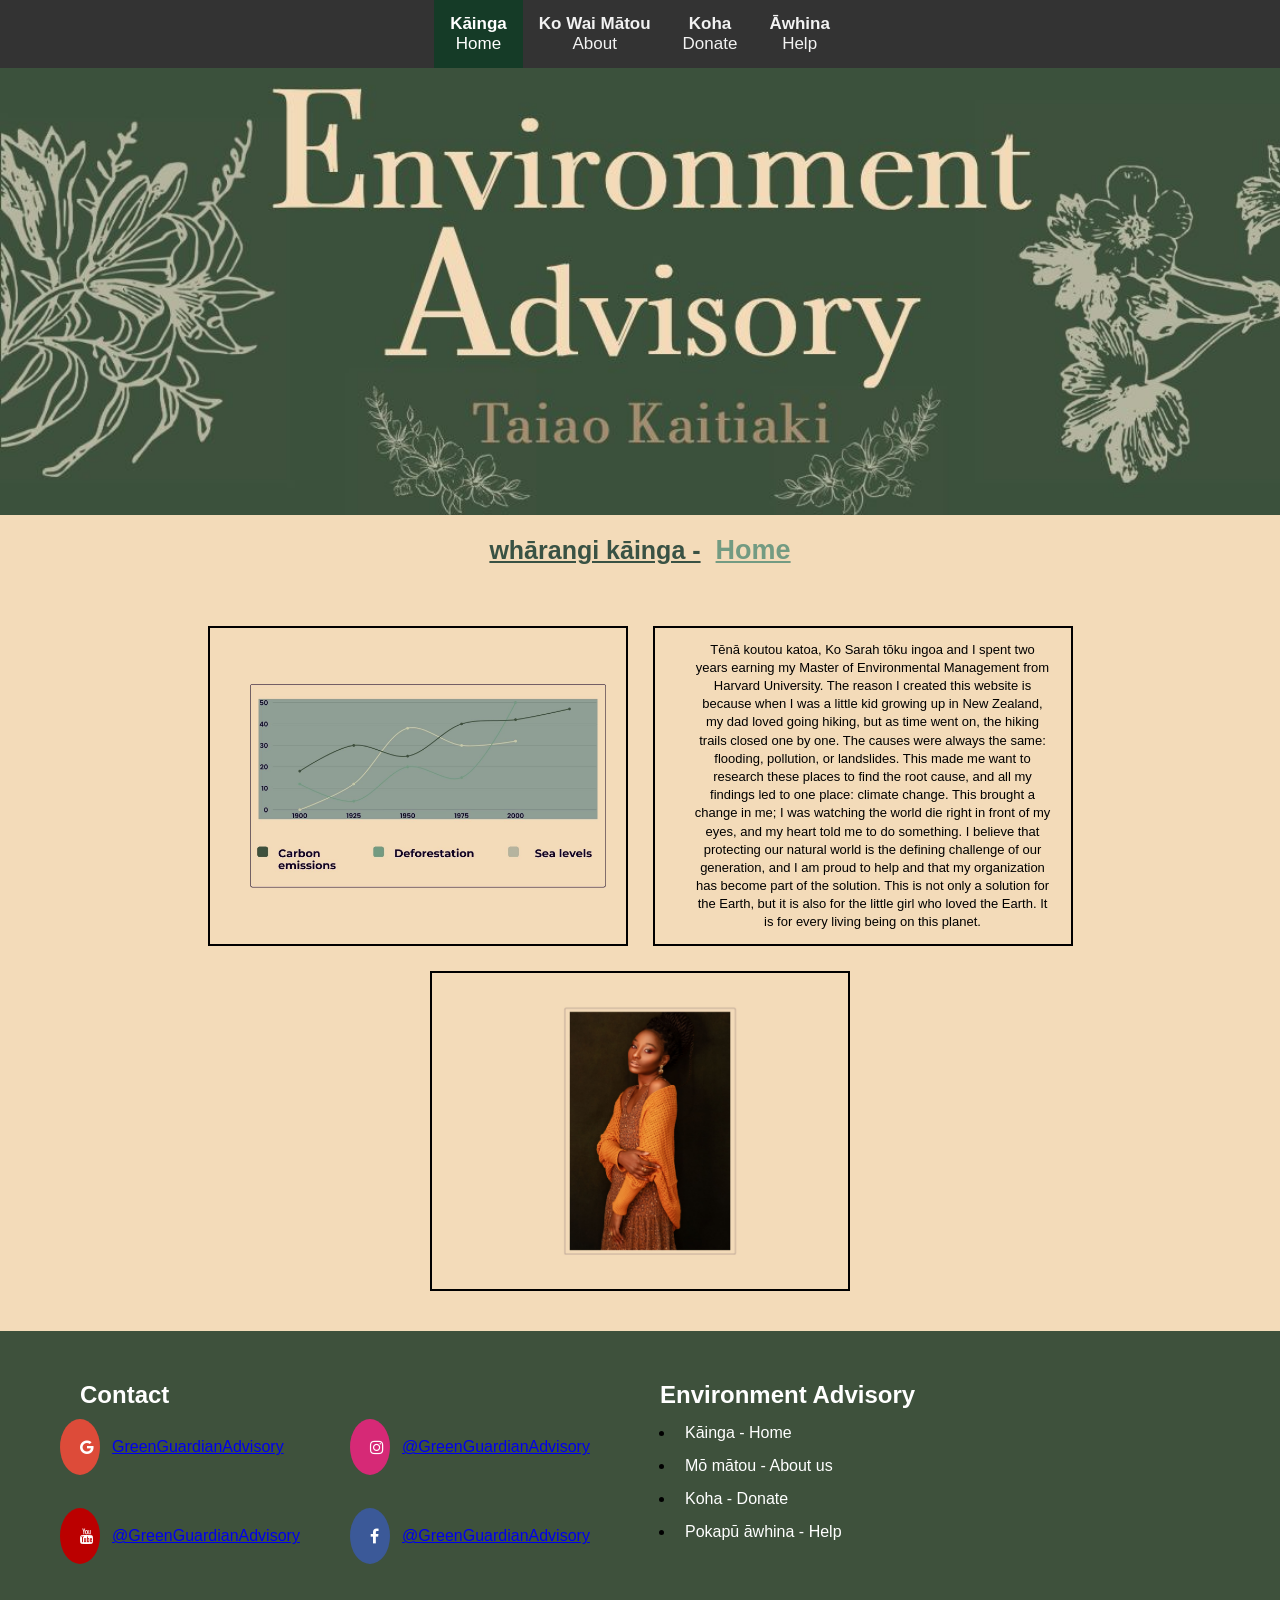
<file: index.html>
<!DOCTYPE html>
<html lang="en">
<head>
    <!-- Metadata specifying character encoding and responsive viewport settings -->
    <meta charset="UTF-8">
    <title>Green Guardian Advisory</title>
    <!-- Link to external stylesheet for custom designs -->
    <link rel="stylesheet" href="style.css">
    <meta name="viewport" content="width=device-width, initial-scale=1.0">
    <!-- Link to Font Awesome for social media icons -->
    <link rel="stylesheet" href="https://cloudflare.com">
    <link rel="stylesheet" href="https://cdnjs.cloudflare.com/ajax/libs/font-awesome/4.7.0/css/font-awesome.min.css">

</head>
<body>
    <!-- NAVIGATION BAR: Contains links to different pages across the site with bilingual labels -->
    <!-- "active" class marks the current homepage location -->
    <div class="topnav">
        <a href="index.html" class="active"><strong>Kāinga</strong><br> Home</a>
        <a href="about.html"><strong>Ko Wai Mātou</strong> <br>About</a>
        <a href="donation.html"><strong>Koha</strong> <br>Donate</a>
        <a href="help.centre.html"><strong>Āwhina</strong> <br> Help</a>
    </div>

    <!-- MAIN CONTENT AREA: Houses the visual elements and owner bio -->
    <main>
        <section>
            <!-- HEADER HERO BANNER: Display container for the top decorative homepage banner -->
            <div class="main-banner">
                <div class="banner-content">
                    <img src="Chelsia_banner_2026.jpg" alt="banner for website">
                </div>
            </div>
            <div class="about-container">
                <h1 class="about"><strong>whārangi kāinga -</strong> </h1>
                <h1 class="about2"><strong> Home </strong></h1>
            </div>

            <!-- THREE-COLUMN INTRODUCTION GRID: Organizes visuals and bio content side-by-side -->
            <div class="row">
                <!-- Left Column: Visual data showing climate metrics -->
                <div class="column">
                    <img src="chelsia_graph.jpg" class="graph-img" alt="a graph that shows the bad effects of climate change">
                </div>
                <!-- Middle Column: Founder background story and project motivation text -->
                <div class="column">
                    <p class="text_index">Tēnā koutou katoa, Ko Sarah tōku ingoa and I spent two years earning my Master of Environmental Management from Harvard University. The reason I created this website is because when I was a little kid growing up in New Zealand, my dad loved going hiking, but as time went on, the hiking trails closed one by one. The causes were always the same: flooding, pollution, or landslides. This made me want to research these places to find the root cause, and all my findings led to one place: climate change. This brought a change in me; I was watching the world die right in front of my eyes, and my heart told me to do something. I believe that protecting our natural world is the defining challenge of our generation, and I am proud to help and that my organization has become part of the solution. This is not only a solution for the Earth, but it is also for the little girl who loved the Earth. It is for every living being on this planet.</p>
                </div>
                <!-- Right Column: Profile feature image -->
                <div class="column">
                    <img src="girl_website.jpg" class="girl-img" alt="a woman with an orange dress.">
                </div>
            </div>
        </section>
    </main>




    <!-- FOOTER SECTION: Contains contact links and site navigation mapping at the bottom of the page -->
    <footer>
        <div class="row2">
            <div class="column2">
                <h2 class="contact_text">Contact</h2>
                <div class="row3">
                    <!-- Google & YouTube Contacts -->
                    <div class="column3">
                        <div class="google-contact-container">
                            <a href="mailto:24273@students.args.school.nz" class="fa fa-google"></a>
                            <p><a href="mailto:24273@students.args.school.nz">GreenGuardianAdvisory</a></p>
                        </div>
                        <br>
                        <div class="google-contact-container">
                            <a href="https://youtube.com" class="fa fa-youtube"></a>
                            <p><a href="https://youtube.com">@GreenGuardianAdvisory</a></p>
                        </div>
                    </div>
                    <!-- Instagram & Facebook Contacts -->
                    <div class="column3">
                        <div class="google-contact-container">
                            <a href="https://instagram.com" class="fa fa-instagram"></a>
                            <p><a href="https://instagram.com">@GreenGuardianAdvisory</a></p>
                        </div>
                        <br>
                        <div class="google-contact-container">
                            <a href="https://facebook.com" class="fa fa-facebook"></a>
                            <p><a href="https://facebook.com">@GreenGuardianAdvisory</a></p>
                        </div>
                    </div>
                </div>
            </div>
            <!-- Site Map Links Column -->
            <div class="column2">
                <h2 class="contact_text">Environment Advisory</h2>
                <ul class="contact_text2">
                    <li><a href="index.html">Kāinga - Home</a></li>
                    <li><a href="about.html">Mō mātou - About us</a></li>
                    <li><a href="donation.html">Koha - Donate</a></li>
                    <li><a href="help.centre.html">Pokapū āwhina - Help</a></li>
                </ul>
            </div>
        </div>
    </footer>


</body>
</html>
</file>
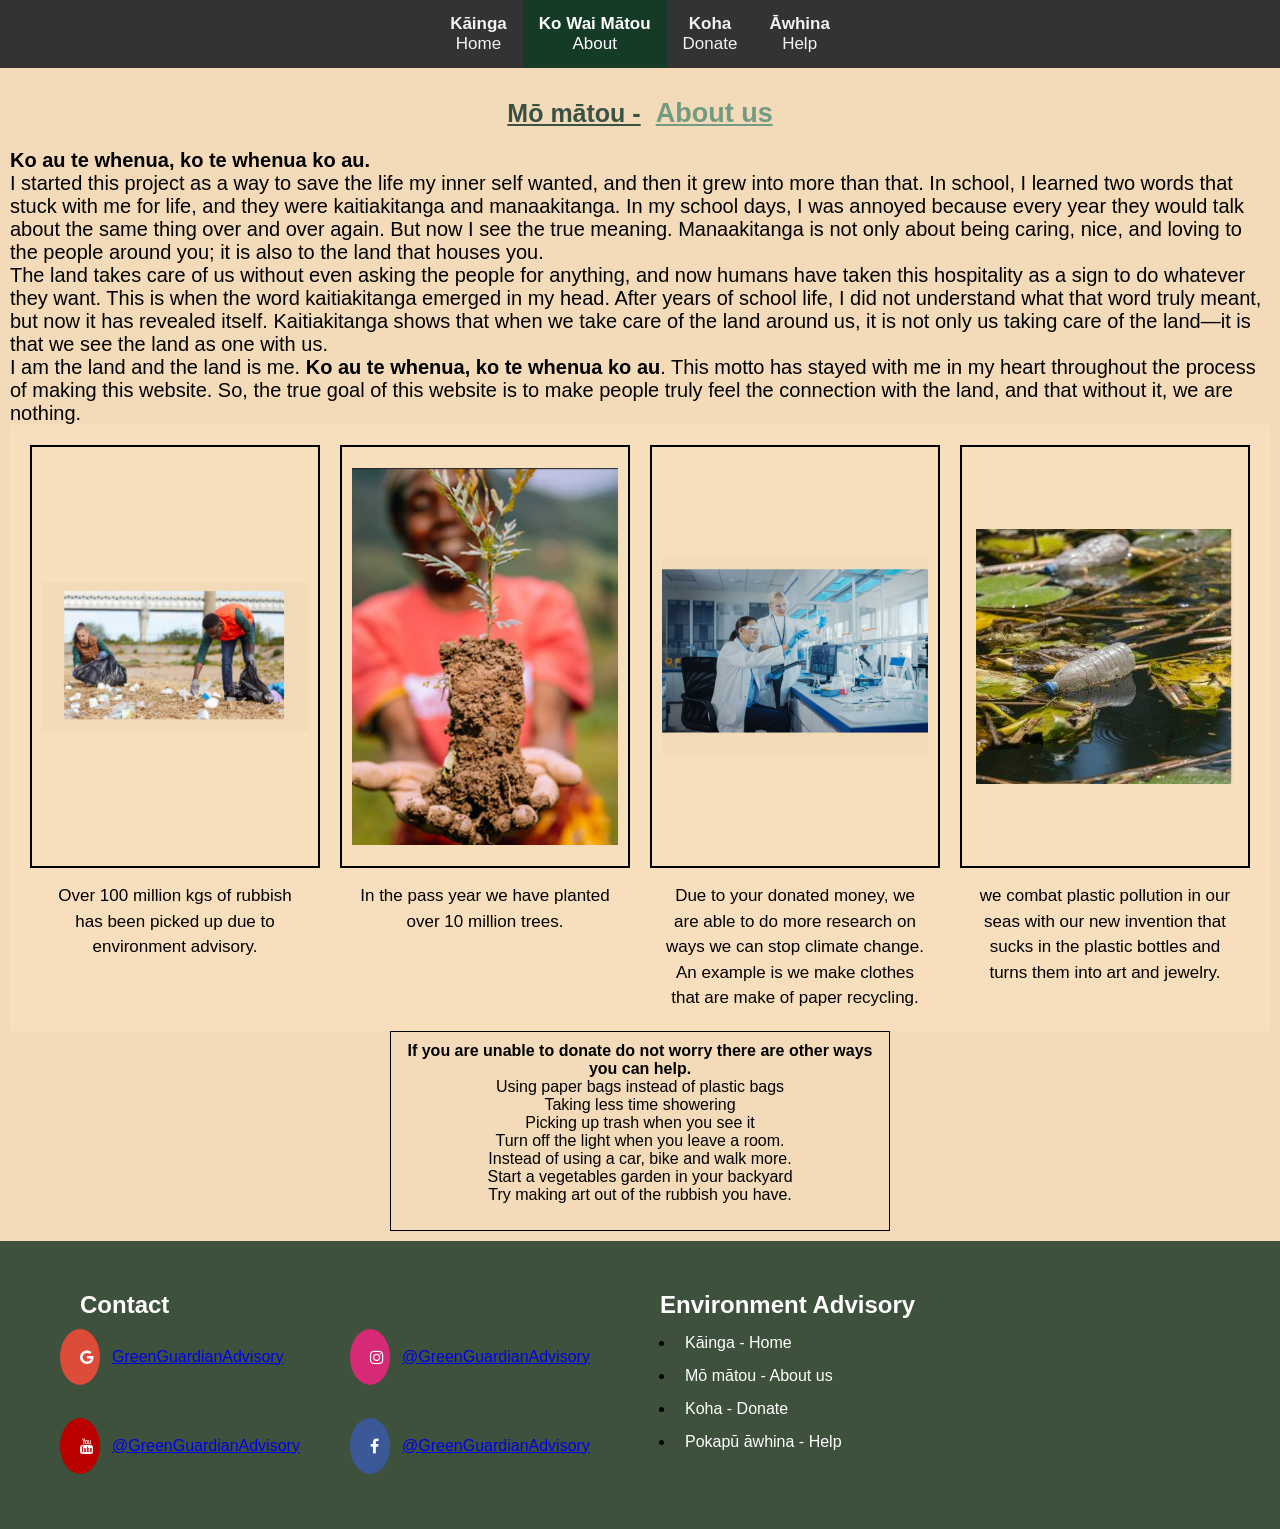
<file: about.html>
<!DOCTYPE html>
<html lang="en">
<head>
    <!-- Metadata specifying character encoding and responsive viewport settings -->
    <meta charset="UTF-8">
    <title>Green Guardian Advisory</title>

    <!-- Link to external stylesheet for custom designs -->
    <link rel="stylesheet" href="style.css">
    <meta name="viewport" content="width=device-width, initial-scale=1.0">

    <!-- Link to Font Awesome for social media icons -->
    <link rel="stylesheet" href="https://cdnjs.cloudflare.com/ajax/libs/font-awesome/4.7.0/css/font-awesome.min.css">
</head>
<body>
    <!-- NAVIGATION BAR: Contains links to different pages across the site with bilingual labels -->
    <div class="topnav">
        <a href="index.html"><strong>Kāinga</strong><br> Home</a>
        <a href="about.html" class="active"><strong>Ko Wai Mātou</strong><br>About</a>
        <a href="donation.html"><strong>Koha</strong> <br>Donate</a>
        <a href="help.centre.html"><strong>Āwhina</strong> <br> Help</a>
    </div>

    <!-- MAIN CONTENT SECTION: Holds the "About Us" story and impact statistics -->
    <section class="top-box">
        <div class="about-container">
            <h1 class="about"><strong>Mō mātou -</strong> </h1>
            <h1 class="about2"><strong>About us</strong></h1>
        </div>

        <!-- Background story highlighting kaitiakitanga and manaakitanga -->
        <p class="text-about-page"><strong>Ko au te whenua, ko te whenua ko au. </strong> <br> I started this project as a way to save the life my inner self wanted, and then it grew into more than that. In school, I learned two words that stuck with me for life, and they were kaitiakitanga and manaakitanga. In my school days, I was annoyed because every year they would talk about the same thing over and over again. But now I see the true meaning. Manaakitanga is not only about being caring, nice, and loving to the people around you; it is also to the land that houses you.<br> The land takes care of us without even asking the people for anything, and now humans have taken this hospitality as a sign to do whatever they want. This is when the word kaitiakitanga emerged in my head. After years of school life, I did not understand what that word truly meant, but now it has revealed itself. Kaitiakitanga shows that when we take care of the land around us, it is not only us taking care of the land—it is that we see the land as one with us.<br> I am the land and the land is me. <strong>Ko au te whenua, ko te whenua ko au</strong>. This motto has stayed with me in my heart throughout the process of making this website. So, the true goal of this website is to make people truly feel the connection with the land, and that without it, we are nothing.</p>

        <div>
            <div class="body7">
                <div class="container">
                    <!-- IMPACT CARDS: Three cards displaying environmental milestones -->
                    <!-- Card 1: Rubbish collected -->
                    <div class="card-2">
                        <div class="image-container">
                            <img src="people.jpg" alt="People picking up rubbish">
                        </div>
                        <p class="card-text"> Over 100 million kgs of rubbish has been picked up  due to environment advisory.</p>
                    </div>

                    <!-- Card 2: Trees planted -->
                    <div class="card-2">
                        <div class="image-container">
                            <img src="plant.jpg" alt="Person holding a sapling">
                        </div>
                        <p class="card-text">In the pass year we have planted over 10 million trees.</p>
                    </div>

                    <!-- Card 3: Research -->
                    <div class="card-2">
                        <div class="image-container">
                            <img src="lab.jpg" alt="Scientist doing research in a lab">
                        </div>
                        <p class="card-text">Due to your donated money, we are able to do more research on ways we can stop climate change. An example is we make clothes that are make of paper recycling.</p>
                    </div>
                     <div class="card-2">
                        <div class="image-container">
                            <img src="sea.jpg" alt="A plastic bottle in the water ">
                        </div>
                        <p class="card-text">  we combat plastic pollution in our seas with our new invention that sucks in the plastic bottles and turns them into art and jewelry.</p>
                    </div>

                </div>
            </div>
        </div>

        <p class="donate-text-2"><strong> If you are unable to donate do not worry there are other ways you can help. </strong><br>Using paper bags instead of plastic bags <br>Taking less time showering <br>Picking up trash when you see it <br> Turn off the light when you leave a room. <br>   Instead of using a car, bike and walk more. <br> Start a vegetables  garden in your backyard <br> Try making art out of the rubbish you have.
 </p>

    </section>

    <footer>
    <!-- FOOTER SECTION:contacts area, Contains contact links and site navigation mapping at the bottom of the page -->

        <div class="row2">
            <div class="column2">
                <h2 class="contact_text">Contact</h2>
                <div class="row3">
                    <!-- Google & YouTube Contacts -->
                    <div class="column3">
                        <div class="google-contact-container">
                            <a href="mailto:24273@students.args.school.nz" class="fa fa-google"></a>
                            <p><a href="mailto:24273@students.args.school.nz">GreenGuardianAdvisory</a></p>
                        </div>
                        <br>
                        <div class="google-contact-container">
                            <a href="https://youtube.com" class="fa fa-youtube"></a>
                            <p><a href="https://youtube.com">@GreenGuardianAdvisory</a></p>
                        </div>
                    </div>
                    <!-- Instagram & Facebook Contacts -->
                    <div class="column3">
                        <div class="google-contact-container">
                            <a href="https://instagram.com" class="fa fa-instagram"></a>
                            <p><a href="https://instagram.com">@GreenGuardianAdvisory</a></p>
                        </div>
                        <br>
                        <div class="google-contact-container">
                            <a href="https://facebook.com" class="fa fa-facebook"></a>
                            <p><a href="https://facebook.com">@GreenGuardianAdvisory</a></p>
                        </div>
                    </div>
                </div>
            </div>
            <!-- Site Map Links Column -->
            <div class="column2">
                <h2 class="contact_text">Environment Advisory</h2>
                <ul class="contact_text2">
                    <li><a href="index.html">Kāinga - Home</a></li>
                    <li><a href="about.html">Mō mātou - About us</a></li>
                    <li><a href="donation.html">Koha - Donate</a></li>
                    <li><a href="help.centre.html">Pokapū āwhina - Help</a></li>
                </ul>
            </div>
        </div>
    </footer>

</body>
</html>
</file>
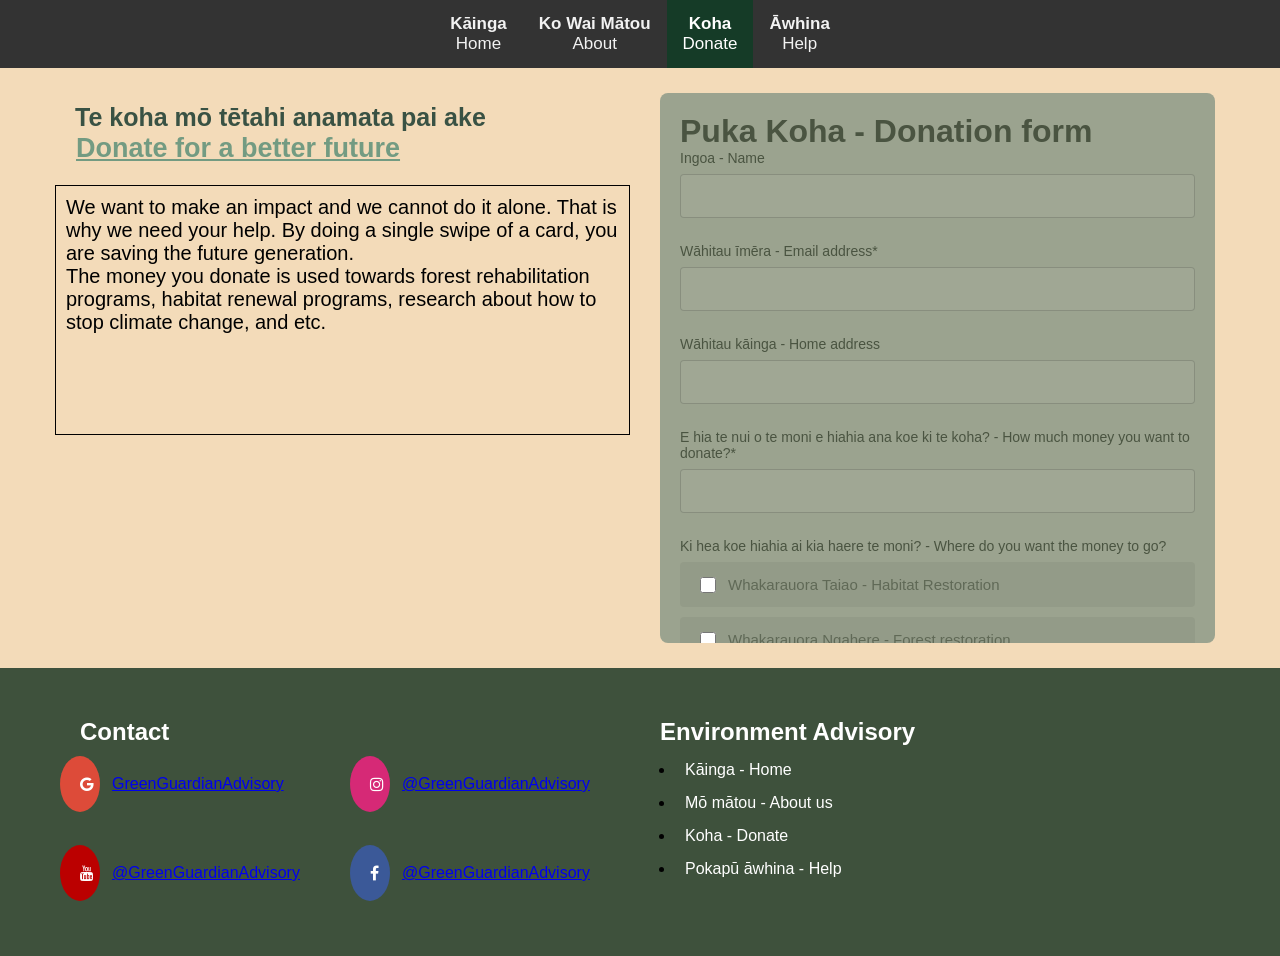
<file: donation.html>
<!DOCTYPE html>
<html lang="en">
<head>
    <!-- Metadata specifying character encoding and responsive viewport settings -->
    <meta charset="UTF-8">
    <title>Green Guardian Advisory</title>
    <!-- Link to external stylesheet for custom designs -->
    <link rel="stylesheet" href="style.css">
    <meta name="viewport" content="width=device-width, initial-scale=1.0">
    <!-- Link to Font Awesome for social media icons -->
    <link rel="stylesheet" href="https://cdnjs.cloudflare.com/ajax/libs/font-awesome/4.7.0/css/font-awesome.min.css">
</head>
<body>

<!-- NAVIGATION BAR: Contains links to different pages across the site with bilingual labels -->
<!-- "active" class highlights the current page (Donate) in the menu -->
<div class="topnav">
    <a href="index.html" ><strong>Kāinga</strong><br> Home</a>
    <a href="about.html"><strong>Ko Wai Mātou</strong> <br>About</a>
    <a href="donation.html" class="active"><strong>Koha</strong> <br>Donate</a>
    <a href="help.centre.html" ><strong>Āwhina</strong> <br> Help</a>
</div>

<!-- TWO-COLUMN LAYOUT: Separates the explanatory text from the donation form -->
<div class="row12">

  <!-- Left Column: Impact message and donation explanation -->
  <div class="column12">
    <!-- Bilingual title for the donation section -->
    <div class="donate-container">
        <h1 class="donate"><strong>Te koha mō tētahi anamata pai ake </strong> </h1>
        <h1 class="donate2"><strong>Donate for a better future</strong></h1>
    </div>

    <!-- Details on where the money goes -->
    <p class="donate-text-1">We want to make an impact and we cannot do it alone. That is why we need your help. By doing a single swipe of a card, you are saving the future generation.<br>  The money you donate is used towards forest rehabilitation programs, habitat renewal programs, research about how to stop climate change, and etc.</p>
  </div>

  <!-- Right Column: The interactive donation form -->
  <div class="column12">
    <div class="form-padding">
      <div class="form-container">
        <h1>Puka Koha - Donation form</h1>

        <form>
            <!-- Name Input Field -->
            <div class="form-group">
                <label for="name">Ingoa - Name</label>
                <input type="text" id="name" name="name">
            </div>

            <!-- Email Input Field (Required) -->
            <div class="form-group">
                <label for="email">Wāhitau īmēra - Email address*</label>
                <input type="email" id="email" name="email" required>
            </div>

            <!-- Home Address Input Field -->
            <div class="form-group">
                <label for="address">Wāhitau kāinga - Home address</label>
                <input type="text" id="address" name="address">
            </div>

            <!-- Donation Amount Input Field (Required) -->
            <div class="form-group">
                <label for="amount">E hia te nui o te moni e hiahia ana koe ki te koha? - How much money you want to donate?*</label>
                <input type="text" id="amount" name="amount" required>
            </div>

            <!-- Destination Selection (Checkboxes for where to allocate funds) -->
            <div class="form-group">
                <label>Ki hea koe hiahia ai kia haere te moni? - Where do you want the money to go?</label>

                <!-- Unchecked checkbox option -->
            <div class="option-card">
                 <input type="checkbox" id="habitat" name="destination" value="habitat">
                 <label for="habitat">Whakarauora Taiao - Habitat Restoration</label>
            </div>

                <!-- Unchecked checkbox option -->
                <div class="option-card">
                    <input type="checkbox" id="forest" name="destination" value="forest">
                    <label for="forest">Whakarauora Ngahere - Forest restoration</label>
                </div>

                <!-- Unchecked checkbox option -->
                <div class="option-card">
                    <input type="checkbox" id="research" name="destination" value="research">
                    <label for="research">Rangahau - Research</label>
                </div>
            </div>

            <!-- Submit Button and Legal Link -->
            <div class="status-message">
                <input type="submit" value="Submit">
                <a href="#" class="footer-link">Learn how we handle your data</a>
            </div>
        </form>
      </div>
    </div>
  </div>


</div>
    <!-- FOOTER SECTION:contacts area, Contains contact links and site navigation mapping at the bottom of the page -->
    <footer>
        <div class="row2">
            <div class="column2">
                <h2 class="contact_text">Contact</h2>
                <div class="row3">
                    <!-- Google & YouTube Contacts -->
                    <div class="column3">
                        <div class="google-contact-container">
                            <a href="mailto:24273@students.args.school.nz" class="fa fa-google"></a>
                            <p><a href="mailto:24273@students.args.school.nz">GreenGuardianAdvisory</a></p>
                        </div>
                        <br>
                        <div class="google-contact-container">
                            <a href="https://youtube.com" class="fa fa-youtube"></a>
                            <p><a href="https://youtube.com">@GreenGuardianAdvisory</a></p>
                        </div>
                    </div>
                    <!-- Instagram & Facebook Contacts -->
                    <div class="column3">
                        <div class="google-contact-container">
                            <a href="https://instagram.com" class="fa fa-instagram"></a>
                            <p><a href="https://instagram.com">@GreenGuardianAdvisory</a></p>
                        </div>
                        <br>
                        <div class="google-contact-container">
                            <a href="https://facebook.com" class="fa fa-facebook"></a>
                            <p><a href="https://facebook.com">@GreenGuardianAdvisory</a></p>
                        </div>
                    </div>
                </div>
            </div>
            <!-- Site Map Links Column -->
            <div class="column2">
                <h2 class="contact_text">Environment Advisory</h2>
                <ul class="contact_text2">
                    <li><a href="index.html">Kāinga - Home</a></li>
                    <li><a href="about.html">Mō mātou - About us</a></li>
                    <li><a href="donation.html">Koha - Donate</a></li>
                    <li><a href="help.centre.html">Pokapū āwhina - Help</a></li>
                </ul>
            </div>
        </div>
    </footer>

</body>
</html>
</file>
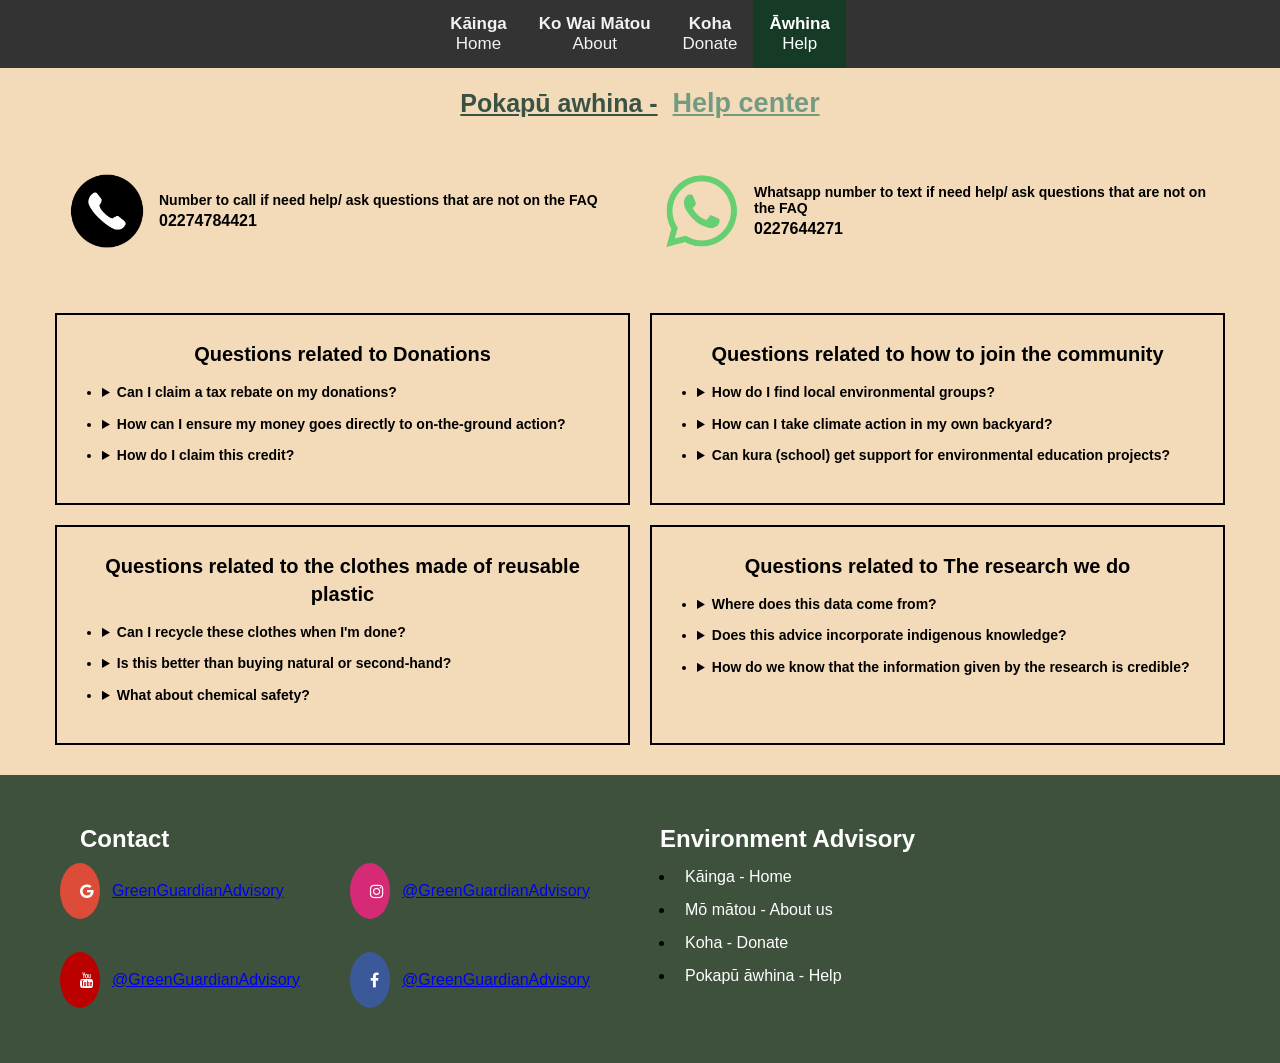
<file: help.centre.html>
<!DOCTYPE html>
<html lang="en">
<head>
    <!-- Metadata specifying character encoding and responsive viewport settings -->
    <meta charset="UTF-8">
    <title>Green Guardian Advisory</title>

    <!-- Link to external stylesheet for custom designs -->
    <link rel="stylesheet" href="style.css">
    <meta name="viewport" content="width=device-width, initial-scale=1.0">

    <!-- Link to Font Awesome for social media icons -->
    <link rel="stylesheet" href="https://cdnjs.cloudflare.com/ajax/libs/font-awesome/4.7.0/css/font-awesome.min.css">
</head>
<body>


<!-- NAVIGATION BAR: Contains links to different pages across the site with bilingual labels -->
<div class="topnav">
    <a href="index.html"><strong>Kāinga</strong><br> Home</a>
    <a href="about.html"><strong>Ko Wai Mātou</strong> <br>About</a>
    <a href="donation.html"><strong>Koha</strong> <br>Donate</a>
    <a href="help.centre.html" class="active"><strong>Āwhina</strong> <br> Help</a>
</div>

    <!-- MAIN HEADER: Bilingual title container for the Help Centre page -->
    <div class="about-container">
        <h1 class="about"><strong>Pokapū awhina -</strong> </h1>
        <h1 class="about2"><strong> Help center  </strong></h1>
    </div>

<!-- DIRECT CONTACT SECTION: Wraps the immediate support communication options -->
<div class="contact-wrapper">

  <!-- Phone Support Option -->
  <div class="contact-item">
    <img src="call.png" alt="Phone icon" class="contact-icon">
    <div class="contact-text">
      <span class="label">Number to call if need help/ ask questions that are not on the FAQ</span>
      <span class="number">02274784421</span>
    </div>
  </div>

  <!-- WhatsApp Support Option -->
  <div class="contact-item">
    <img src="call2.png" alt="WhatsApp icon" class="contact-icon">
    <div class="contact-text">
      <span class="label">Whatsapp number to text if need help/ ask questions that are not on the FAQ</span>
      <span class="number">0227644271</span>
    </div>
  </div>

</div>


<!-- FAQ GRID SECTION: A flex/grid container holding categorized frequent questions -->
<div class="faq-container">

  <!-- FAQ Category 1: Donation inquiries -->
  <div class="faq-card">
    <h2>Questions related to Donations</h2>
    <ul>
      <li>
        <details class="faq-dropdown">
          <summary>Can I claim a tax rebate on my donations?</summary>
          <p class="faq-answer">Yes, you can claim a tax rebate on donations over a certain threshold. A receipt will be emailed to you instantly.</p>
        </details>
      </li>
      <li>
        <details class="faq-dropdown">
          <summary>How can I ensure my money goes directly to on-the-ground action?</summary>
          <p class="faq-answer">We publish transparent financial breakdowns annually, ensuring the vast majority of funds go straight into community projects.</p>
        </details>
      </li>
      <li>
        <details class="faq-dropdown">
          <summary>How do I claim this credit?</summary>
          <p class="faq-answer">Submit your official donation receipts through your local tax authority portal at the end of the financial year.</p>
        </details>
      </li>
    </ul>
  </div>

  <!-- FAQ Category 2: Community onboarding and education support -->
  <div class="faq-card">
    <h2>Questions related to how to join the community</h2>
    <ul>
      <li>
        <details class="faq-dropdown">
          <summary>How do I find local environmental groups?</summary>
          <p class="faq-answer">Use our interactive regional map tool or sign up for our newsletter to get connected with local coordinators.</p>
        </details>
      </li>
      <li>
        <details class="faq-dropdown">
          <summary>How can I take climate action in my own backyard?</summary>
          <p class="faq-answer">Start by planting native flora, composting organic waste, and reducing single-use plastic consumption.</p>
        </details>
      </li>
      <li>
        <details class="faq-dropdown">
          <summary>Can kura (school) get support for environmental education projects?</summary>
          <p class="faq-answer">Absolutely. We offer tailored educational resources, toolkits, and potential grant funding for school-led initiatives.</p>
        </details>
      </li>
    </ul>
  </div>

  <!-- FAQ Category 3: Sustainable apparel production details -->
  <div class="faq-card">
    <h2>Questions related to the clothes made of reusable plastic</h2>
    <ul>
      <li>
        <details class="faq-dropdown">
          <summary>Can I recycle these clothes when I'm done?</summary>
          <p class="faq-answer">Yes, we run a take-back programme where worn garments are broken down and spun into new apparel lines.</p>
        </details>
      </li>
      <li>
        <details class="faq-dropdown">
          <summary>Is this better than buying natural or second-hand?</summary>
          <p class="faq-answer">Second-hand is always excellent, but when buying new, repurposing ocean plastics keeps non-biodegradable waste out of landfills.</p>
        </details>
      </li>
      <li>
        <details class="faq-dropdown">
          <summary>What about chemical safety?</summary>
          <p class="faq-answer">All material undergoes strict non-toxic processing treatments to ensure it meets international skin safety standards.</p>
        </details>
      </li>
    </ul>
  </div>

  <!-- FAQ Category 4: Scientific methodology and indigenous credibility -->
  <div class="faq-card">
    <h2>Questions related to The research we do</h2>
    <ul>
      <li>
        <details class="faq-dropdown">
          <summary>Where does this data come from?</summary>
          <p class="faq-answer">Our data is sourced from collaborative, peer-reviewed studies alongside regional environmental monitoring networks.</p>
        </details>
      </li>
      <li>
        <details class="faq-dropdown">
          <summary>Does this advice incorporate indigenous knowledge?</summary>
          <p class="faq-answer">Yes, our methodology deeply integrates traditional ecological knowledge (mātauranga) with contemporary scientific data.</p>
        </details>
      </li>
      <li>
        <details class="faq-dropdown">
          <summary>How do we know that the information given by the research is credible?</summary>
          <p class="faq-answer">Every research milestone is evaluated by independent environmental scientists and verified indigenous practitioners before release.</p>
        </details>
      </li>
    </ul>
  </div>

</div>




    <!-- FOOTER SECTION:contacts area, Contains contact links and site navigation mapping at the bottom of the page -->
    <footer>
        <div class="row2">
            <div class="column2">
                <h2 class="contact_text">Contact</h2>
                <div class="row3">
                    <!-- Google & YouTube Contacts -->
                    <div class="column3">
                        <div class="google-contact-container">
                            <a href="mailto:24273@students.args.school.nz" class="fa fa-google"></a>
                            <p><a href="mailto:24273@students.args.school.nz">GreenGuardianAdvisory</a></p>
                        </div>
                        <br>
                        <div class="google-contact-container">
                            <a href="https://youtube.com" class="fa fa-youtube"></a>
                            <p><a href="https://youtube.com">@GreenGuardianAdvisory</a></p>
                        </div>
                    </div>
                    <!-- Instagram & Facebook Contacts -->
                    <div class="column3">
                        <div class="google-contact-container">
                            <a href="https://instagram.com" class="fa fa-instagram"></a>
                            <p><a href="https://instagram.com">@GreenGuardianAdvisory</a></p>
                        </div>
                        <br>
                        <div class="google-contact-container">
                            <a href="https://facebook.com" class="fa fa-facebook"></a>
                            <p><a href="https://facebook.com">@GreenGuardianAdvisory</a></p>
                        </div>
                    </div>
                </div>
            </div>
            <!-- Site Map Links Column -->
            <div class="column2">
                <h2 class="contact_text">Environment Advisory</h2>
                <ul class="contact_text2">
                    <li><a href="index.html">Kāinga - Home</a></li>
                    <li><a href="about.html">Mō mātou - About us</a></li>
                    <li><a href="donation.html">Koha - Donate</a></li>
                    <li><a href="help.centre.html">Pokapū āwhina - Help</a></li>
                </ul>
            </div>
        </div>
    </footer>
</body>
</html>
</file>
<file: style.css>
/* --- Base Styles --- */
body {
    background-color: #f3dbb9;
    margin: 0;
    padding: 0;
    font-family: Arial, sans-serif;
    overflow-x: hidden; /* Prevents 100vw horizontal scrollbar bug */
}

.topnav, .main-banner {
  width: 100vw;
  position: relative;
  left: 50%;
  right: 50%;
  margin-left: -50vw;
  margin-right: -50vw;
}

/* --- Navigation Bar --- */
.topnav {
  background-color: #333;
  display: flex;
  justify-content: center;
}

.topnav a {
  color: #f2f2f2;
  text-align: center;
  padding: 14px 16px;
  text-decoration: none;
  font-size: 17px;
}
/* --- this is there so when you hover over the button the button Changes color  --- */

.topnav a:hover {
  background-color: #153b27;
  color: white;
}
/* --- This is there so that when you are on a page the page that is active is a different color  --- */
.topnav a.active {
  background-color: #153b27;
  color: white;
}


/* --- Banner --- */
.banner-content img {
    width: 100%;
    height: auto;
    display: block;
}

/* --- Main 3-Column Layout (EXACT FIXED SIZES) --- */
.row {
    display: flex;
    flex-wrap: wrap;
    justify-content: center; /* Centers the 3 blocks horizontally on the screen */
    padding: 40px 20px;
    gap: 25px;               /* Spacing between the blocks */
    max-width: 1400px;
    margin: 0 auto;
}

.row .column {
    display: flex;
    justify-content: center;
    align-items: center;

    /* Your exact requested dimensions */
    width: 420px;
    height: 320px;

    /* Your exact requested paddings */
    padding-top: 30px;
    padding-right: 20px;
    padding-bottom: 30px;
    padding-left: 40px;

    box-sizing: border-box; /* Keeps padding inside the 420x320 dimensions */
    border: 2px solid black; /* FIXED: Moved inside the selector bracket */
}


/* --- Content inside the fixed-size blocks --- */
.graph-img {
    width: 100%;
    height: 100%;
    object-fit: contain; /* Ensures images fit neatly inside your 420x320 box without cutting off */
    display: block;
}
.girl-img{
    width: 100%;
    height: 100%;
    object-fit: contain; /* Ensures images fit neatly inside your 420x320 box without cutting off */
    display: block;
}

.text_index {
    margin: 0;
    padding: 0; /* Cleared out so it doesn't double-up with your column padding */
    font-size: 13px; /* Slightly scaled down text so it fits comfortably inside 320px height */
    line-height: 1.4;
    text-align: center;
}

/* Makes each footer column take up half the row */
.column2 {
    float: left;
    width: 50%;
    box-sizing: border-box;
}

/* Clears the float after each row */
.row2::after,
.row3::after {
    content: "";
    display: table;
    clear: both;
}

/* Creates another footer column */
.column3 {
    float: left;
    width: 50%;
    box-sizing: border-box;
}

/* Styles the contact section */
.contact_text {
    background-color: #3e513c;
    color: white;
    padding: 10px 20px;
}

/* Adds space to the contact links */
.contact_text2 {
    margin-left: 35px;
}

/* Styles the contact links */
.contact_text2 a {
    text-decoration: none;
    background-color: #3e513c;
    color: white;
    padding: 5px 10px;
    display: inline-block;
    margin-bottom: 5px;
}

/* Keeps the icon and text together */
.google-contact-container {
    display: flex;
    align-items: center;
    gap: 12px;
    margin-bottom: 15px;
}

/* Removes the default margin from the text */
.google-contact-container p {
    margin: 0;
}

/* Styles all social media icons */
.fa {
    padding: 20px;
    font-size: 30px;
    width: 30px;
    text-align: center;
    text-decoration: none;
    border-radius: 50%;
}

/* Changes the icon when hovered */
.fa:hover {
    opacity: 0.7;
}

/* Styles the YouTube icon */
.fa-youtube {
    background: #bb0000;
    color: white;
}

/* Styles the Facebook icon */
.fa-facebook {
    background: #3B5998;
    color: white;
}

/* Styles the Instagram icon */
.fa-instagram {
    background: #d62976;
    color: white;
}

/* Styles the Google icon */
.fa-google {
    background: #dd4b39;
    color: white;
}

/* Changes the layout for smaller screens */
@media screen and (max-width: 768px) {
    .topnav a {
        float: none;
        display: block;
        width: 100%;
        text-align: center;
    }

    /* Stacks the footer columns */
    .column2,
    .column3 {
        width: 100%;
        float: none;
    }
}
.about-container {
    gap: 15px; /* Adds clean spacing between the two texts */
    display: flex;
    justify-content: center;
    align-items: center;
}
/* 1. Setup the page body as a vertical flex container */
body {
  margin: 0;
  display: flex;
  flex-direction: column;
  min-height: 100vh; /* Forces body to take full screen height */

}

/* 2. Top box stretches to fill available space */
.top-box {
  flex: 1;
  padding: 10px;
  box-sizing: border-box; /* Keeps scrollbars from appearing */
  background-color: #f3dbb9; /* Change this to your preferred top background color */
}


/* 3. Footer styles */
footer {
  background-color: #3e513c; /* Change this to your preferred footer background color */
  padding: 40px 20px;       /* Adds breathing room inside the footer */
}
.about{
color:#395244;
text-decoration: underline;
  font-size: 25px;

}
.about2{
color:#739b82;
text-decoration: underline;
  font-size: 27px;

}
/* Responsive layout - when the screen is less than 600px wide, make the three columns stack on top of each other instead of next to each other */
@media screen and (max-width: 600px) {
  .column5 {
    width: 100%;
  }
}
.column5 {
  float: left;
  width: 33.33%;
}

/* Clear floats after the columns */
.row5:after {
  content: "";
  display: table;
  clear: both;
}
.people_img{
    width: 100%;
    height: 100%;
    object-fit: contain; /* Ensures images fit neatly inside your 420x320 box without cutting off */
    display: block;
}
* {
  box-sizing: border-box;
}

/* 2. Fix the Top Box content touching the edges */
.about-container {
  padding: 20px;          /* Adds breathing room on all sides */
  max-width: 1200px;      /* Prevents text from stretching too wide on big screens */
  margin: 0 auto;         /* Centers the content box on the page */
}

/* 3. Fix the Footer content touching the edges */
.row2 {
  max-width: 1200px;      /* Matches the width limit of the top box */
  margin: 0 auto;         /* Centers the contact section */
  padding: 0 20px;        /* Adds safety spacing on the left and right sides */
}
.row .column {
    display: flex;
    justify-content: center;
    align-items: center;

    /* Your exact requested dimensions */
    width: 420px;
    height: 320px;

    /* Your exact requested paddings */
    padding-top: 30px;
    padding-right: 20px;
    padding-bottom: 30px;
    padding-left: 40px;

    box-sizing: border-box; /* Keeps padding inside the 420x320 dimensions */
    border: 2px solid black;
}

/* Form Container Style Only - UPDATED SIZE AND OVERFLOW */
.form-container {
  background-color: #9ba38f;
  width: 1000px;         /* Exact required width */
  height: 567px;        /* Exact required height */
  padding: 40px;
  border-radius: 4px;
  color: #4a5441;
  margin: 0 auto;
  overflow-y: auto;     /* Ensures content remains accessible within the fixed height */
}

/* Adds space between each form section */
.form-group {
  margin-bottom: 25px;
}

/* Styles the labels */
label {
  display: block;
  font-size: 14px;
  margin-bottom: 8px;
  font-weight: 500;
}

/* Styles the text and email boxes */
input[type="text"], input[type="email"] {
  width: 100%;
  padding: 12px;
  background-color: rgba(255, 255, 255, 0.05);
  border: 1px solid rgba(0, 0, 0, 0.15);
  border-radius: 4px;
  font-size: 16px;
  color: #4a5441;
  outline: none;
}

/* Changes the input box when clicked */
input[type="text"]:focus, input[type="email"]:focus {
  border-color: rgba(0, 0, 0, 0.4);
  background-color: rgba(255, 255, 255, 0.1);
}

/* Styles the checkbox boxes */
.option-card {
  display: flex;
  align-items: center;
  background-color: rgba(0, 0, 0, 0.05);
  padding: 14px 20px;
  border-radius: 4px;
  margin-bottom: 10px;
}

/* Styles the text next to the checkboxes */
.option-card label {
  display: inline;
  margin-bottom: 0;
  margin-left: 12px;
  cursor: pointer;
  font-size: 15px;
  color: rgba(74, 84, 65, 0.7);
}

/* Styles the checkboxes */
.option-card input[type="checkbox"] {
  width: 16px;
  height: 16px;
  cursor: pointer;
}

/* Selected State styling updated (no longer white) */
.option-card.selected {
  background-color: rgba(0, 0, 0, 0.05);
  box-shadow: none;
}

.option-card.selected label {
  color: rgba(74, 84, 65, 0.7);
}

/* Footer Status Section */
.status-message {
  text-align: center;
  margin-top: 40px;
}

/* Footer Status Section */
.status-message p {
  font-size: 18px;
  font-weight: bold;
  margin-bottom: 10px;
}

/* Styles the footer links */
.footer-link {
  font-size: 11px;
  color: #4a5441;
  text-decoration: underline;
  opacity: 0.8;
}

/* Makes the footer link darker when hovered */
.footer-link:hover {
  opacity: 1;
}

/* Creates two columns */
.row12 {
  display: flex;
}

/* Makes each column take up half the row */
.column12 {
  flex: 50%;
}

/* Adds space around the form */
.form-padding {
  padding: 20px;
}

/* Styles the donate section */
.donate-container {
  padding: 20px;
  max-width: 1200px;
  margin: 0 auto;
}

/* Main donate heading */
.donate {
  color: #395244;
  font-size: 25px;
}

/* Second donate heading */
.donate2 {
  color: #739b82;
  text-decoration: underline;
  padding: 1px;
  font-size: 27px;
}

/* Styles the submit button */
input[type=submit] {
  background-color: #04AA6D;
  color: white;
  padding: 12px 20px;
  border: none;
  border-radius: 4px;
  cursor: pointer;
  float: right;
}

/* Changes button colour when hovered */
input[type=submit]:hover {
  background-color: #45a049;
}

/* Styles the first text box */
.donate-text-1 {
  box-sizing: border-box;
  width: 400px;
  height: 250px;
  padding: 10px;
  border: 1px solid black;
  font-size: 20px;
}

/* Styles the second text box */
.donate-text-2 {
  box-sizing: border-box;
  width: 500px;
  height: 200px;
  padding: 10px;
  border: 1px solid black;
  font-size: 16px;
  margin: 0 auto;
  text-align: center;
}

/* Creates two columns */
.row12 {
  display: flex;
}

/* Makes each column take up half the row */
.column12 {
  flex: 50%;
}
  /*To make a the phone image in help centre a smaller size */

.phone{
width:74px;
height:74px;
}
.phone-container {
  padding: 20px;          /* Adds breathing room on all sides */
  max-width: 1200px;      /* Prevents text from stretching too wide on big screens */
  margin: 0 auto;         /* Centers the content box on the page */
}
.contact-item {
  display: flex;
  align-items: center;
  gap: 15px;
}

/* Size and fit for your icon images */
.contact-icon {
  width: 74px;
  height: 74px;
  object-fit: contain;
}

/* Text wrapper to stack text vertically */
.contact-text {
  display: flex;
  flex-direction: column;
  gap: 4px;
}

/* Top text styling */
.label {
  font-size: 14px;
  font-weight: bold;
  color: #000000;
}

/* Number styling */
.number {
  font-size: 16px;
  font-weight: bold;
  color: #000000;
}
.contact-wrapper {
    display: flex;
    justify-content: center; /* Changed from 'main' */
}


.contact-item {
  display: flex;
  align-items: center;   /* Perfectly centers icons with the text vertically */
  gap: 15px;             /* Space between image and text */
}

.contact-text {
  display: flex;
  flex-direction: column; /* Keeps text stacked (label on top, number below) */
}
/* Main outer wrapper for the grid row */
.faq-container {
  display: flex;
  justify-content: space-between;
  gap: 20px;
  background-color: #f3dbb9; /* Matches your beige background color */
  padding: 30px;
  font-family: Arial, sans-serif;
}

/* Individual card styles */
.faq-card {
  flex: 1; /* Makes all 4 cards exactly the same width */
  border: 2px solid #000000; /* Sharp black borders */
  padding: 25px;
  background-color: transparent;
  display: flex;
  flex-direction: column;
  align-items: center; /* Centers the heading text */
}

/* Card Heading - Changed to h2 to match HTML */
.faq-card h2 {
  font-size: 20px;
  font-weight: bold;
  text-align: center;
  margin-top: 0;
  margin-bottom: 15px;
  line-height: 1.4;
}

/* Bullet list alignment */
.faq-card ul {
  width: 100%;
  padding-left: 20px; /* Keeps bullets visible inside the card */
  margin: 0;
  text-align: left; /* Aligns text cleanly next to the bullets */
}

/* Individual list item styling */
.faq-card li {
  font-size: 14px;
  margin-bottom: 12px;
  line-height: 1.4;
}

/* --- Added Dropdown-Specific Custom Styling Below --- */

/* Changes cursor to a pointer when hovering over the question text */
.faq-dropdown summary {
  cursor: pointer;
  font-weight: bold;
  outline: none;
  user-select: none;
}

/* Adds soft styling and padding to the revealed answer block */
.faq-answer {
  margin-top: 8px;
  margin-bottom: 4px;
  padding: 8px;
  background-color: rgba(255, 255, 255, 0.4); /* Subtle transparent tint over beige */
  border-radius: 4px;
  font-size: 13px;
  color: #333333;
}


.Row .Column {
    display: flex;
    justify-content: center;
    align-items: center;

    /* Your exact requested dimensions */
    width: 420px;
    height: 320px;

    /* Your exact requested paddings */
    padding-top: 30px;
    padding-right: 20px;
    padding-bottom: 30px;
    padding-left: 40px;

    box-sizing: border-box; /* Keeps padding inside the 420x320 dimensions */
    border: 2px #f3dbb9; /* FIXED: Moved inside the selector bracket */

}
/* Ensure proper box sizing across all components */
* {
  box-sizing: border-box;
}

/* 1. Turn the main container row into a flexible layout */
.row12 {
  display: flex;
  flex-wrap: wrap;       /* Allows layout elements to drop down when crowded */
  width: 100%;           /* Spans across full viewport container */
  max-width: 1200px;     /* Prevents overly stretched text elements on large screens */
  margin: 0 auto;        /* Centers layout horizontally */
  padding: 15px;         /* Prevents content touching screen edges */
  gap: 20px;             /* Provides clean spacing between text box and form block */
}

/* 2. Configure default columns for wider desktop screens */
.column12 {
  flex: 1;               /* Forces items to split space equally side-by-side */
  min-width: 300px;      /* Drops item down if viewport width drops under this limit */
}

/* 3. Apply a Media Query specifically optimizing mobile screens */
@media screen and (max-width: 768px) {
  /* Enforce stacked arrangement over standard horizontal rows */
  .row12 {
    flex-direction: column;
  }

  /* Make text blocks and donation form span full screen width */
  .column12 {
    width: 100%;
  }

  /* Optimize padding wrapper inside form for tight screens */
  .form-padding {
    padding: 10px 0;
  }
}

/* 4. Fix fixed-width properties inside text wrapper boxes */
.donate-text-1 {
  width: 100% !important;     /* Overrides rigid pixel constraints */
  max-width: 100%;
  word-wrap: break-word;      /* Prevents single lines spilling outside walls */
}
/* Ensure content box math accounts for borders across elements */
* {
  box-sizing: border-box;
}

.contact-wrapper {
  display: flex;
  flex-wrap: wrap;         /* Drops items into rows when space is restricted */
  justify-content: center; /* Centers cards on desktop setups */
  gap: 20px;               /* Clean grid space separation */
  width: 100%;
  max-width: 1200px;
  margin: 20px auto;       /* Centers content alignment block */
  padding: 0 15px;         /* Side breathing space for mobile limits */
}

.contact-item {
  display: flex;
  align-items: center;
  flex: 1;                 /* Allocates even width across desktop rows */
  min-width: 280px;        /* Dictates minimum safe screen bounds before drop */
  padding: 15px;

}

.faq-container {
  display: flex;
  flex-wrap: wrap;         /* Allows vertical row stacking on mobile */
  gap: 20px;               /* Outer grid margin spacer between blocks */
  width: 100%;
  max-width: 1200px;
  margin: 30px auto;
  padding: 0 15px;
}

.faq-card {
  flex: 1 1 calc(50% - 20px); /* Creates clean 2-column desktop row distribution */
  min-width: 280px;           /* Wraps cleanly when display shrinks beneath line size */
  word-wrap: break-word;      /* Forces long sentence breaks to maintain boundary box */
}

@media screen and (max-width: 768px) {
  /* Stack contact items cleanly vertically */
  .contact-wrapper {
    flex-direction: column;
  }

  .contact-item {
    width: 100%;           /* Full span mobile sizing limit */
  }

  /* Re-format FAQ components into a clean single vertical stack layout */
  .faq-container {
    flex-direction: column;
  }

  .faq-card {
    width: 100%;           /* Extends border boundary wall out edge-to-edge */
  }
}

/* Ensure the padding container handles full height and scaling */
.form-padding {
  width: 100%;
  padding: 10px;
}

/* Make the donation form box independently scrollable */
.form-container {
  width: 100%;
  max-height: 550px;       /* Restricts the card from spilling past the screen view */
  overflow-y: auto;        /* Adds a clean vertical scrollbar only if text overflows */
  overflow-x: hidden;      /* Prevents messy side-to-side shifting inside the form */
  padding: 20px;
  border-radius: 8px;      /* Softens container edges */

  /* Smooth touch-scrolling style specifically for mobile browsers */
  -webkit-overflow-scrolling: touch;
}

/* Optional: Clean up input boxes so they never push past form walls */
.form-group input[type="text"],
.form-group input[type="email"] {
  width: 100%;
  box-sizing: border-box;  /* Guarantees input borders stay within the scroll area */
}

* {
    box-sizing: border-box;
    margin: 0;
    padding: 0;
}
/*  Creates a 3 column desktop layout */

.container {
    display: grid;
    grid-template-columns: repeat(3, 1fr);
    gap: 30px;
    max-width: 1400px;
    width: 100%;
}
.container {
    display: grid;
    grid-template-columns: repeat(4, 1fr);
    gap: 20px; /* Adjust spacing between cards as needed */
    align-items: start;
    width: 100%;
}

.container {
    display: grid;
    grid-template-columns: repeat(4, 1fr);
    gap: 20px;
    align-items: start;
    width: 100%;
}
/* Card layout */
.card-2 {
    display: flex;
    flex-direction: column;
    align-items: center;
    justify-content: flex-start;
    text-align: center;
}

/* Box for the image */
.image-container {
    width: 100%;
    height: 423px;
    border: 2px solid #000000;
    background-color: #f7dfbe;
    padding: 10px;
    margin-bottom: 15px;
    display: flex;
    justify-content: center;
    align-items: center;
}

/* Makes the image fit inside the box */
.image-container img {
    max-width: 100%;
    max-height: 100%;
    width: auto;
    height: auto;
    object-fit: contain;
}

/* Styles the text */
.card-text {
    font-size: 17px;
    line-height: 1.5;
    color: #000000;
    max-width: 90%;
    margin: 0 auto;
}

/* used for padding the images section in about page and for font type. */
.body7 {
    font-family: Arial, sans-serif;
    background-color: #f7dfbe;
    display: flex;
    justify-content: center;
    align-items: flex-start;
    min-height: auto;
    padding: 20px;
    width: 100%;
}

/* Changes the layout on smaller screens */
@media (max-width: 768px) {
    .container {
        grid-template-columns: 1fr;
        gap: 40px;
    }

    .image-container {
        height: auto;
        aspect-ratio: 4 / 3;
    }
}

/* Makes the text bigger */
.text-about-page {
    font-size: 20px;
}
</file>
